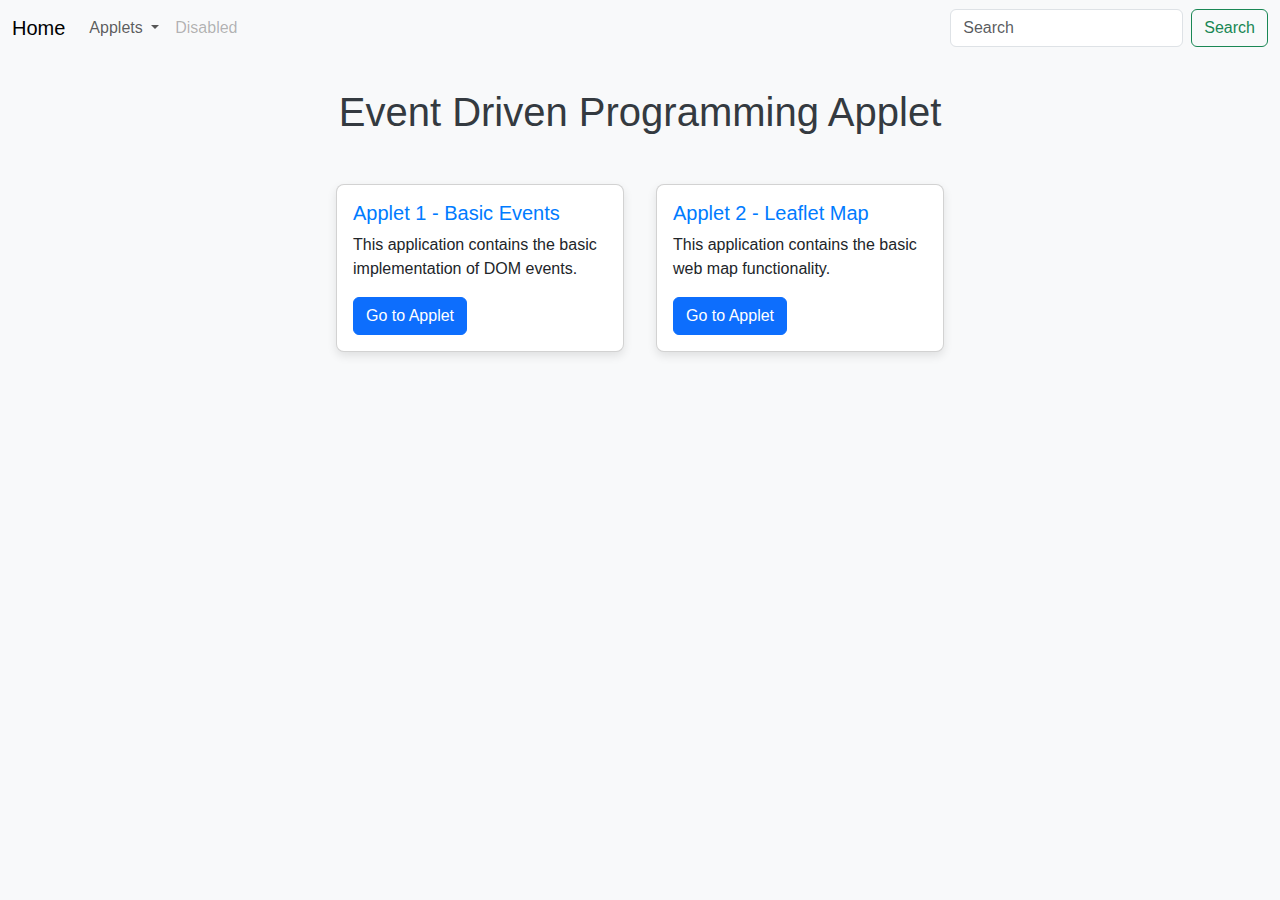
<file: IT24B-MICULOB/index.html>
<!DOCTYPE html>
<html lang="en">
<head>
    <meta charset="UTF-8">
    <meta name="viewport" content="width=device-width, initial-scale=1.0">
    <link href="https://cdn.jsdelivr.net/npm/bootstrap@5.3.3/dist/css/bootstrap.min.css" rel="stylesheet" integrity="sha384-QWTKZyjpPEjISv5WaRU9OFeRpok6YctnYmDr5pNlyT2bRjXh0JMhjY6hW+ALEwIH" crossorigin="anonymous">
    <script src="https://cdn.jsdelivr.net/npm/bootstrap@5.3.3/dist/js/bootstrap.bundle.min.js" integrity="sha384-YvpcrYf0tY3lHB60NNkmXc5s9fDVZLESaAA55NDzOxhy9GkcIdslK1eN7N6jIeHz" crossorigin="anonymous"></script>
    <title>IT24 Resources</title>
    <style>
        body {
            background-color: #f8f9fa;
            font-family: 'Arial', sans-serif;
        }
        .title {
            margin-top: 2rem;
            text-align: center;
            color: #343a40;
        }
        .applet-flex-container {
            display: flex;
            justify-content: center;
            flex-wrap: wrap;
            margin-top: 2rem;
        }
        .card {
            margin: 1rem;
            border-radius: 8px;
            transition: transform 0.3s;
            box-shadow: 0 4px 10px rgba(0, 0, 0, 0.1);
        }
        .card:hover {
            transform: translateY(-5px);
            box-shadow: 0 8px 20px rgba(0, 0, 0, 0.15);
        }
        .card-title {
            color: #007bff;
        }
        .navbar {
            margin-bottom: 2rem;
        }
    </style>
</head>

<nav class="navbar navbar-expand-lg bg-body-tertiary">
    <div class="container-fluid">
        <a class="navbar-brand" href="index.html">Home</a>
        <button class="navbar-toggler" type="button" data-bs-toggle="collapse" data-bs-target="#navbarSupportedContent" aria-controls="navbarSupportedContent" aria-expanded="false" aria-label="Toggle navigation">
            <span class="navbar-toggler-icon"></span>
        </button>
        <div class="collapse navbar-collapse" id="navbarSupportedContent">
            <ul class="navbar-nav me-auto mb-2 mb-lg-0">
                <li class="nav-item dropdown">
                    <a class="nav-link dropdown-toggle" href="#" role="button" data-bs-toggle="dropdown" aria-expanded="false">
                        Applets
                    </a>
                    <ul class="dropdown-menu">
                        <li><a class="dropdown-item" href="applet-1.html">Applet 1</a></li>
                        <li><a class="dropdown-item" href="applet-2.html">Applet 2</a></li>
                    </ul>
                </li>
                <li class="nav-item">
                    <a class="nav-link disabled" aria-disabled="true">Disabled</a>
                </li>
            </ul>
            <form class="d-flex" role="search">
                <input class="form-control me-2" type="search" placeholder="Search" aria-label="Search">
                <button class="btn btn-outline-success" type="submit">Search</button>
            </form>
        </div>
    </div>
</nav>

<body>
    <h1 class="title">Event Driven Programming Applet</h1>
    <div class="applet-flex-container">
        <!-- Applet 1 Card -->
        <div class="card" style="width: 18rem;">
            <div class="card-body">
                <h5 class="card-title">Applet 1 - Basic Events</h5>
                <p class="card-text">This application contains the basic implementation of DOM events.</p>
                <a href="applet-1.html" class="btn btn-primary">Go to Applet</a>
            </div>
        </div>

        <!-- Applet 2 Card -->
        <div class="card" style="width: 18rem;">
            <div class="card-body">
                <h5 class="card-title">Applet 2 - Leaflet Map</h5>
                <p class="card-text">This application contains the basic web map functionality.</p>
                <a href="applet-2.html" class="btn btn-primary">Go to Applet</a>
            </div>
        </div>
    </div>
</body>
</html>
</file>
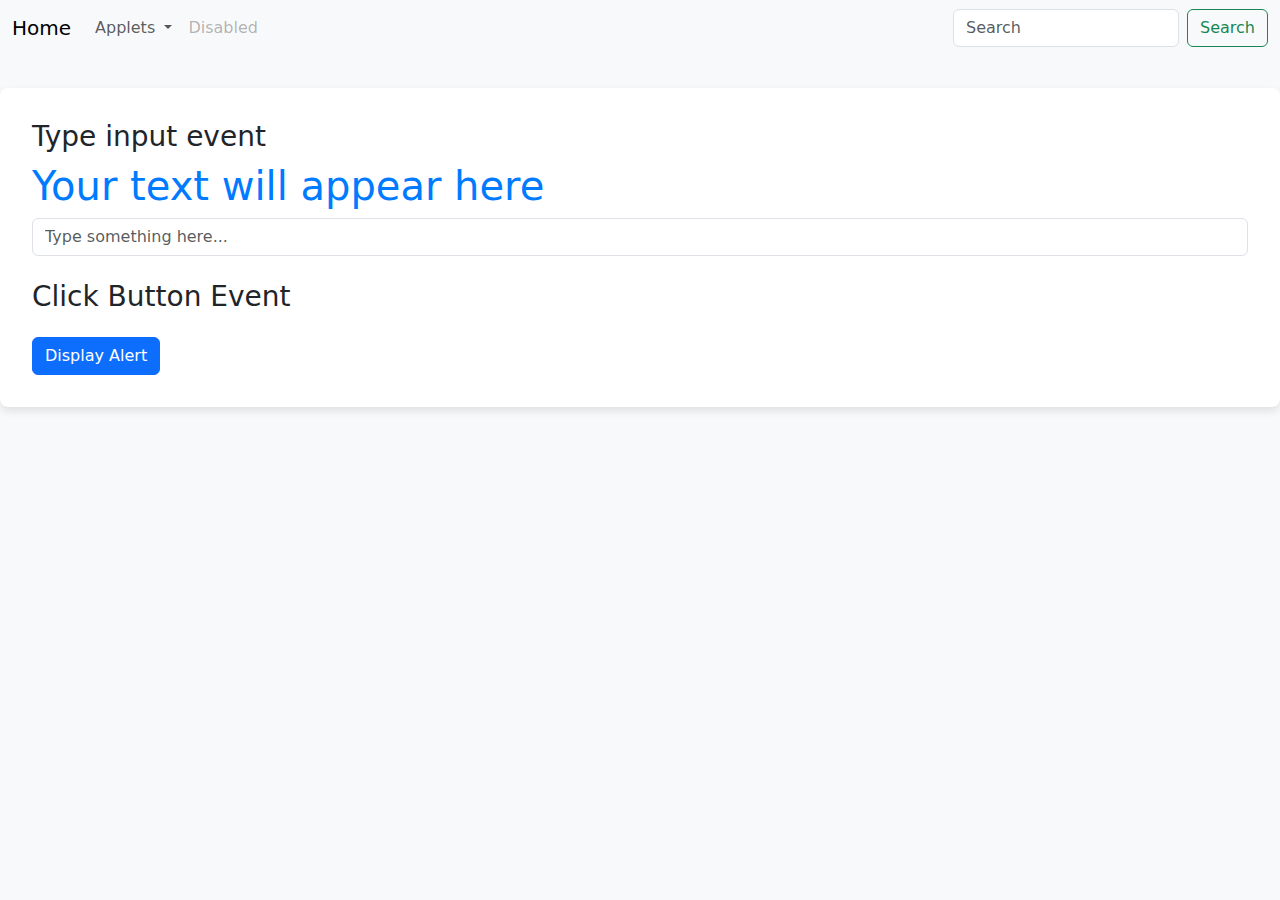
<file: IT24B-MICULOB/applet-1.html>
<!DOCTYPE html>
<html lang="en">
<head>
    <meta charset="UTF-8">
    <meta name="viewport" content="width=device-width, initial-scale=1.0">
    <link href="https://cdn.jsdelivr.net/npm/bootstrap@5.3.3/dist/css/bootstrap.min.css" rel="stylesheet" integrity="sha384-QWTKZyjpPEjISv5WaRU9OFeRpok6YctnYmDr5pNlyT2bRjXh0JMhjY6hW+ALEwIH" crossorigin="anonymous">
    <script src="https://cdn.jsdelivr.net/npm/bootstrap@5.3.3/dist/js/bootstrap.bundle.min.js" integrity="sha384-YvpcrYf0tY3lHB60NNkmXc5s9fDVZLESaAA55NDzOxhy9GkcIdslK1eN7N6jIeHz" crossorigin="anonymous"></script>
    <title>Applet 1 - Basic Events</title>
    <style>
        body {
            background-color: #f8f9fa;
        }
        .applet-container {
            margin-top: 2rem;
            padding: 2rem;
            border-radius: 8px;
            background-color: #ffffff;
            box-shadow: 0 4px 8px rgba(0, 0, 0, 0.1);
        }
        h1 {
            color: #007bff;
        }
        .btn-primary {
            margin-top: 1rem;
        }
        .navbar {
            margin-bottom: 2rem;
        }
        input[type="text"] {
            width: 100%;
            margin-top: 0.5rem;
        }
    </style>
</head>

<nav class="navbar navbar-expand-lg bg-body-tertiary">
    <div class="container-fluid">
        <a class="navbar-brand" href="index.html">Home</a>
        <button class="navbar-toggler" type="button" data-bs-toggle="collapse" data-bs-target="#navbarSupportedContent" aria-controls="navbarSupportedContent" aria-expanded="false" aria-label="Toggle navigation">
            <span class="navbar-toggler-icon"></span>
        </button>
        <div class="collapse navbar-collapse" id="navbarSupportedContent">
            <ul class="navbar-nav me-auto mb-2 mb-lg-0">
                <li class="nav-item dropdown">
                    <a class="nav-link dropdown-toggle" href="#" role="button" data-bs-toggle="dropdown" aria-expanded="false">
                        Applets
                    </a>
                    <ul class="dropdown-menu">
                        <li><a class="dropdown-item" href="applet-1.html">Applet 1</a></li>
                    </ul>
                </li>
                <li class="nav-item">
                    <a class="nav-link disabled" aria-disabled="true">Disabled</a>
                </li>
            </ul>
            <form class="d-flex" role="search">
                <input class="form-control me-2" type="search" placeholder="Search" aria-label="Search">
                <button class="btn btn-outline-success" type="submit">Search</button>
            </form>
        </div>
    </div>
</nav>

<body>
    <div class="applet-container">
        <h3>Type input event</h3>
        <h1 id="displayText">Your text will appear here</h1>
        <input type="text" id="textbox" placeholder="Type something here..." oninput="updateDisplay()" class="form-control">
        
        <h3 class="mt-4">Click Button Event</h3>
        <button class="btn btn-primary" onclick="showAlert()">Display Alert</button>
    </div>

<script>
// Event Function 1
function updateDisplay() {
    var textbox = document.getElementById('textbox');
    var displayText = document.getElementById('displayText');
    displayText.textContent = textbox.value || "Your text will appear here"; // Fallback text
}

function showAlert() {
    var textbox = document.getElementById('textbox');
    alert("Hello " + textbox.value);
}
</script>
</body>
</html>
</file>
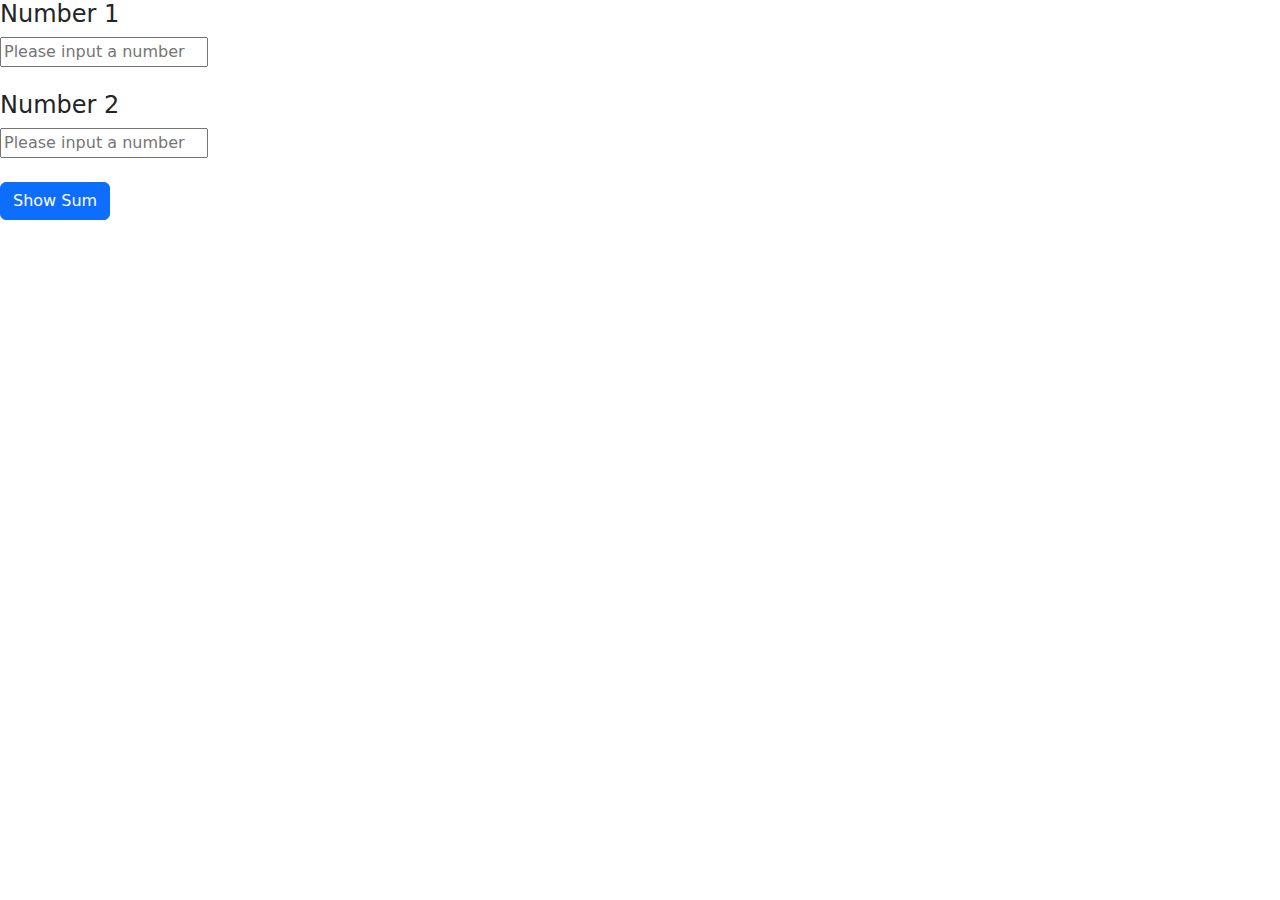
<file: IT24B-MICULOB/sample.html>
<!DOCTYPE html>
<html lang="en">
<head>
    <meta charset="UTF-8">
    <meta name="viewport" content="width=device-width, initial-scale=1.0">
    <title>Sample Html</title>
    <link href="https://cdn.jsdelivr.net/npm/bootstrap@5.3.3/dist/css/bootstrap.min.css" rel="stylesheet" integrity="sha384-QWTKZyjpPEjISv5WaRU9OFeRpok6YctnYmDr5pNlyT2bRjXh0JMhjY6hW+ALEwIH" crossorigin="anonymous">
    <script src="https://cdn.jsdelivr.net/npm/bootstrap@5.3.3/dist/js/bootstrap.bundle.min.js" integrity="sha384-YvpcrYf0tY3lHB60NNkmXc5s9fDVZLESaAA55NDzOxhy9GkcIdslK1eN7N6jIeHz" crossorigin="anonymous"></script> 
</head>
<body>
    <!--
    <input id="inputText" type="password" oninput="updateDisplay()"></input>
    <h1 id="displayText">Display Text</h1>

    <button class="btn btn-primary" onclick="showAlert()">Click Me</button>
-->
    <h4>Number 1</h4>
    <input id="num1" type="text" placeholder="Please input a number">
    <br>
    <br>
    <h4>Number 2</h4>
    <input id="num2" type="text" placeholder="Please input a number">
    <br>
    <br>

    <button class="btn btn-primary" onclick="showSum()">Show Sum</button>


<script>
function showSum(){
    var num1 = parseInt(document.getElementById('num1').value);

    var num2 = parseInt(document.getElementById('num2').value);

    var sum = num1+ num2;

    alert(sum);
}
    
//Event Function 1
function updateDisplay() {
    var textbox = document.getElementById('inputText');
    var displayText = document.getElementById('displayText');
    displayText.textContent = textbox.value;
}

function showAlert(){
    var textbox = document.getElementById('inputText');
    var text = textbox.value;
    alert("You had entered "+ text);
}

</script>
    
</body>
</html>
</file>
